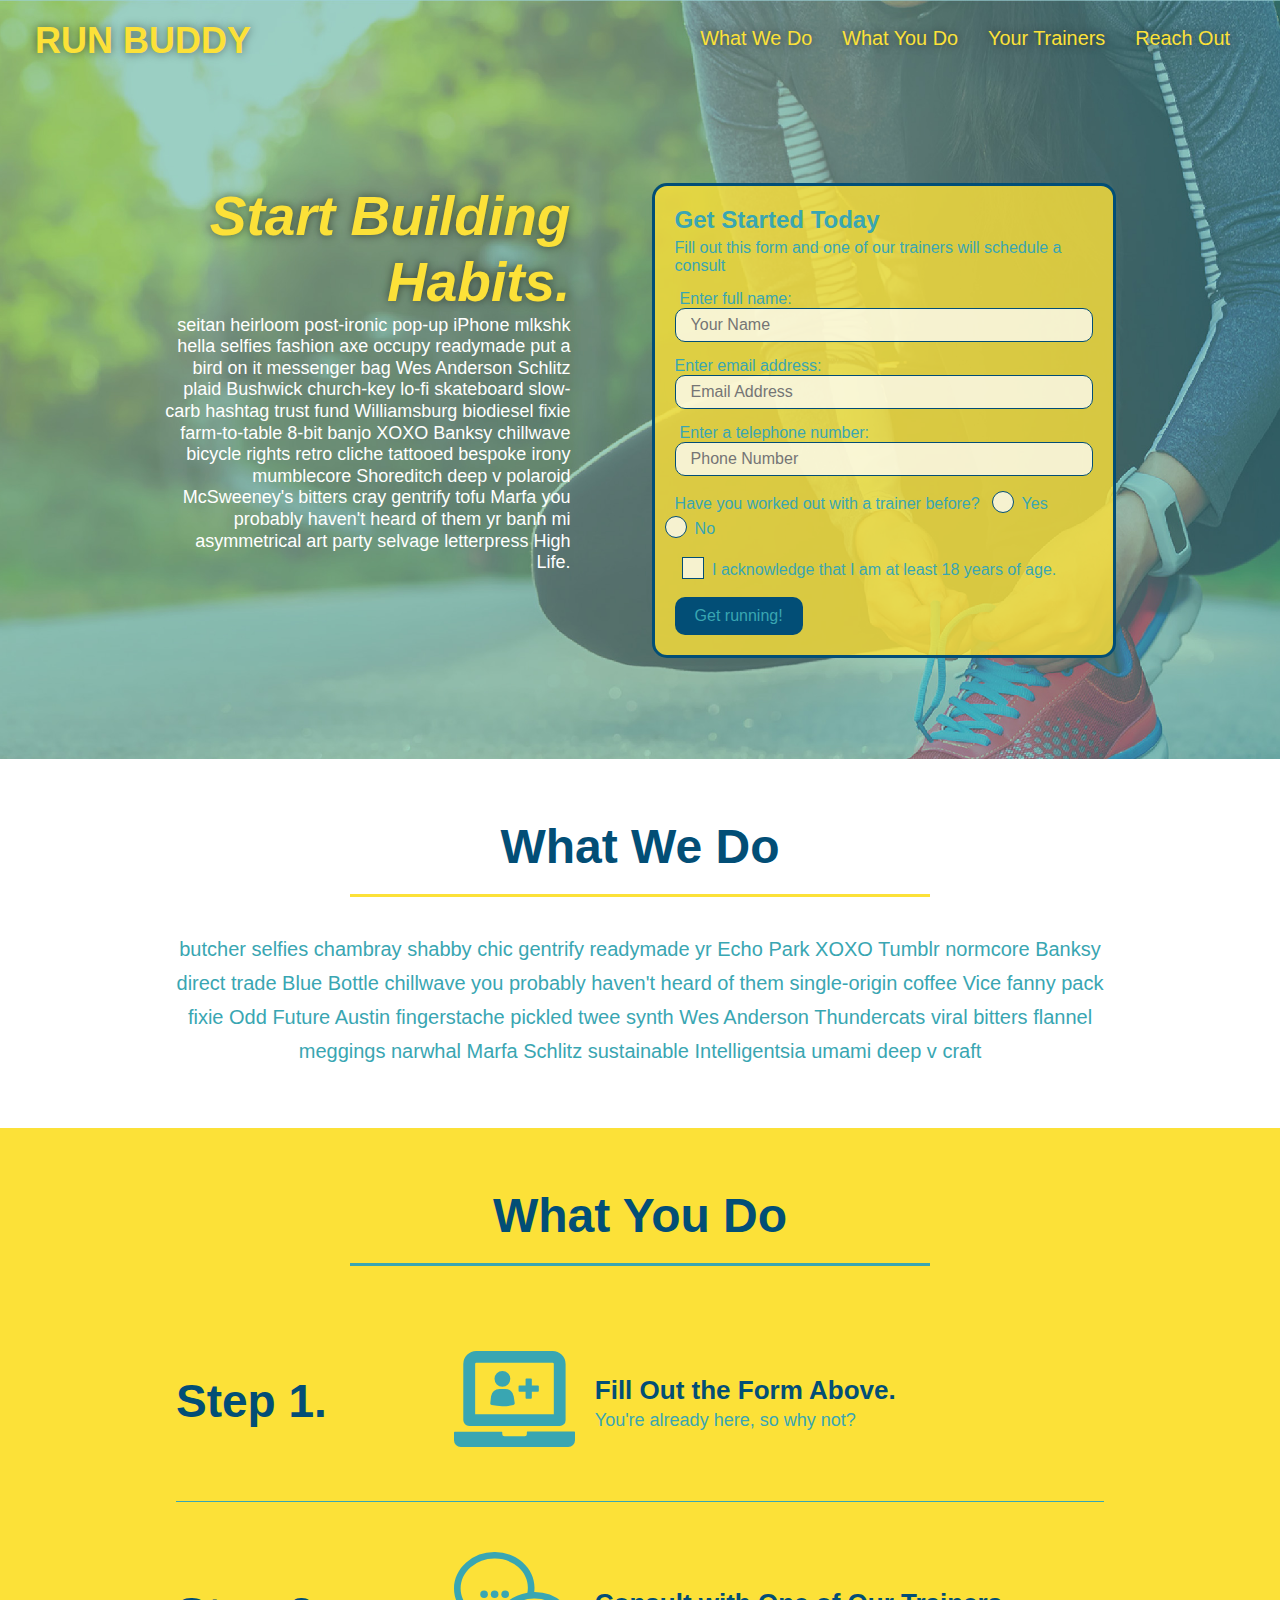
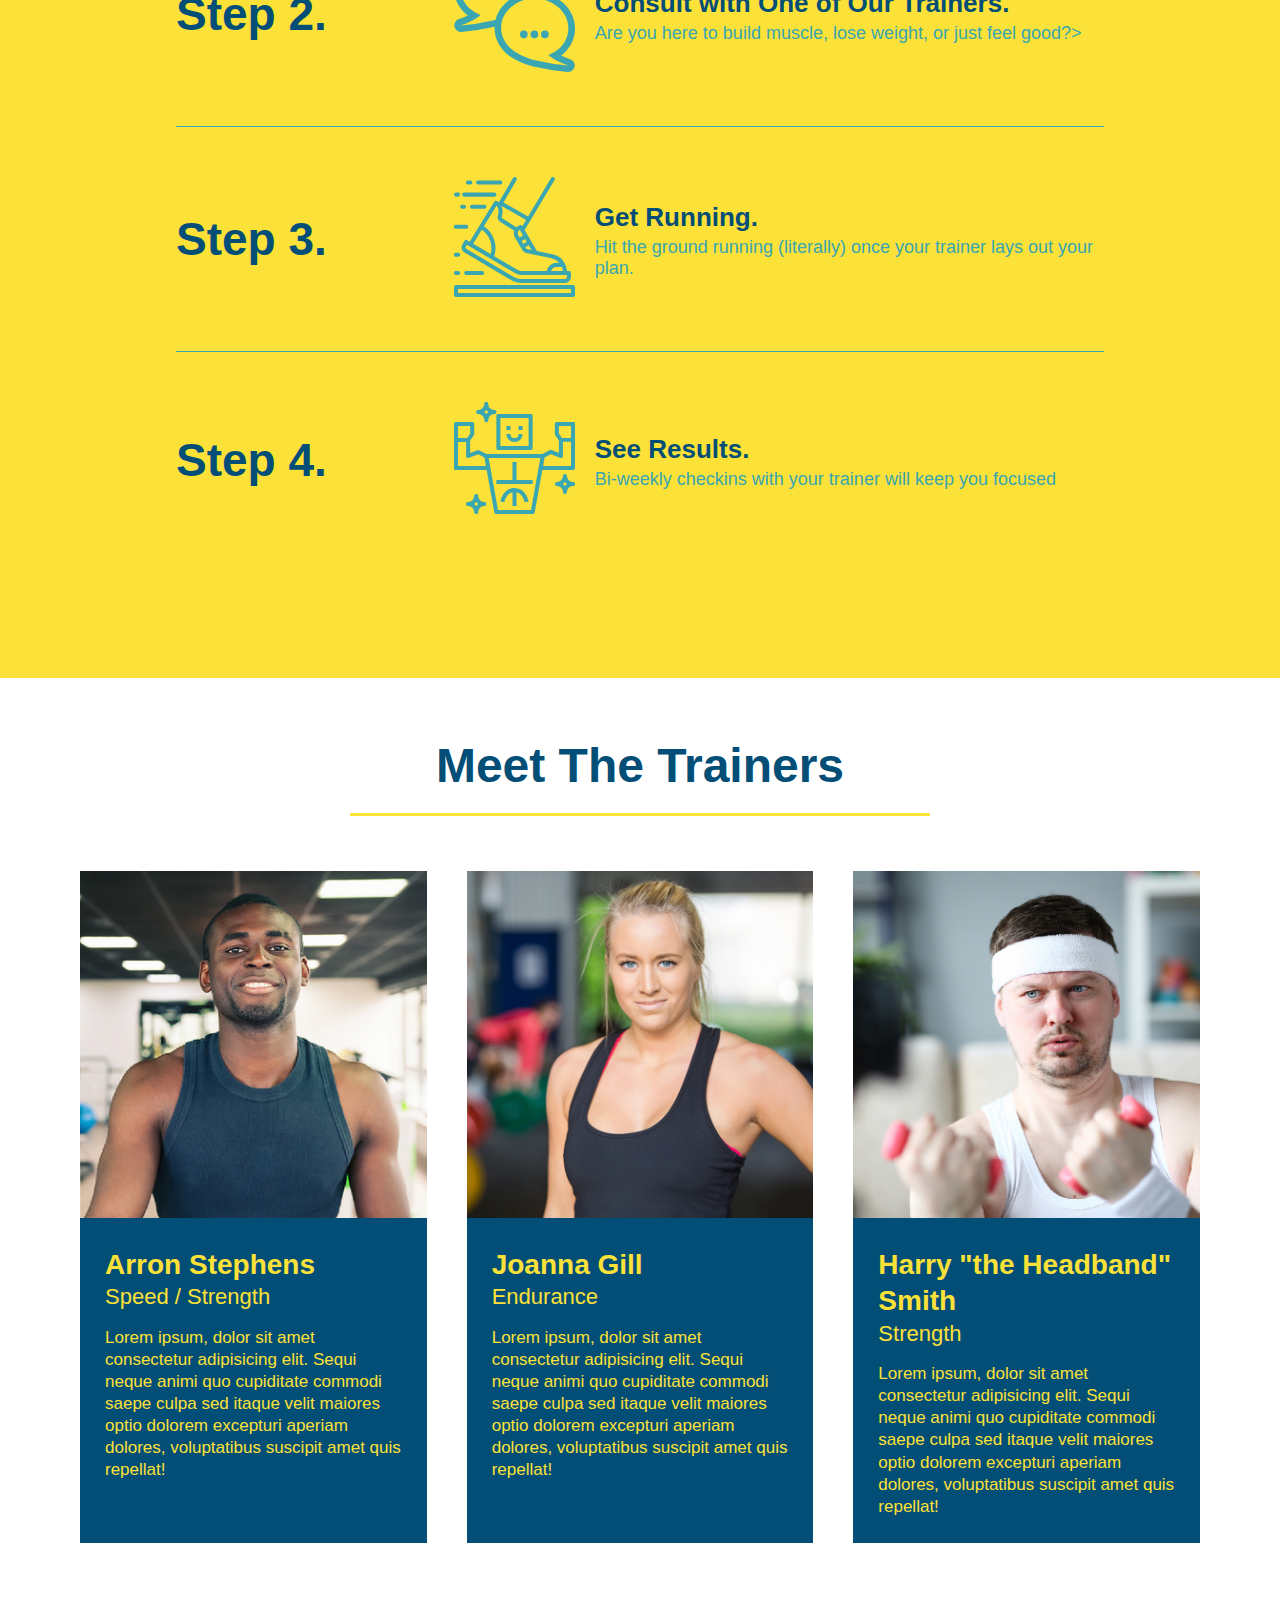
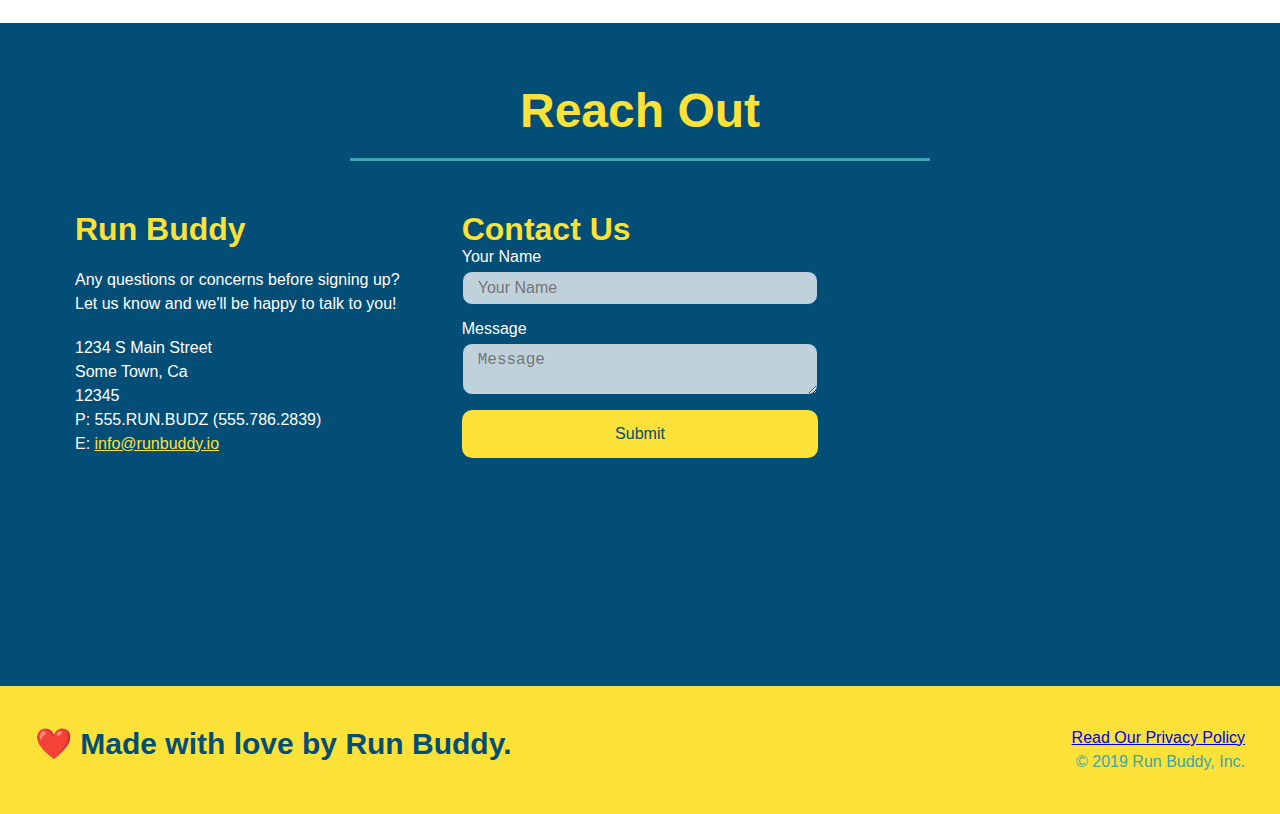
<file: index.html>
<!DOCTYPE html>
<html lang="en">
    <head>
        <meta charset="UTF-8" />
        <meta name="viewport" content="width=device-width, initial-scale=1.0" />
        <title>Run Buddy</title>
        <link rel="stylesheet" href="./assets/css/style.css" />
    </head>
    <body>
        <!-- navigation -->
        <header>
            <h1>
                <a href="/">RUN BUDDY</a>
            </h1>
            <nav>
                <!-- Unordered list element -->
                <ul>
                    <!-- List item element -->
                    <li>
                        <!-- Anchor element -->
                        <a href="#what-we-do">What We Do</a>
                    </li>
                    <li>
                        <a href="#what-you-do">What You Do</a>
                    </li>
                    <li>
                        <a href="#your-trainers">Your Trainers</a>
                    </li>
                    <li>
                        <a href="#reach-out">Reach Out</a>
                    </li>
                </ul>
            </nav>
        </header>

        <!-- hero/jumbotron -->
        <section class="hero">
            <div class="hero-cta">
                <h2>Start Building Habits.</h2>
                <p>seitan heirloom post-ironic pop-up iPhone mlkshk hella selfies fashion axe occupy readymade put a bird on it messenger bag Wes Anderson Schlitz plaid Bushwick church-key lo-fi skateboard slow-carb hashtag trust fund Williamsburg biodiesel fixie farm-to-table 8-bit banjo XOXO Banksy chillwave bicycle rights retro cliche tattooed bespoke irony mumblecore Shoreditch deep v polaroid McSweeney's bitters cray gentrify tofu Marfa you probably haven't heard of them yr banh mi asymmetrical art party selvage letterpress High Life.
                 </p>
            </div>
            <div class="hero-form">
                <h3>Get Started Today</h3>
                <p>Fill out this form and one of our trainers will schedule a consult</p>
                <!-- add form element -->
                <form>
                    <label for="name">Enter full name:</label>
                    <input type="text" placeholder="Your Name" name="name" id="name" class="form-input" />
                    <lable for="email">Enter email address:</lable>
                    <input type="email" placeholder="Email Address" name="emial" id="email" class="form-input" />
                    <label for="phone">Enter a telephone number:</label>
                    <input type="tel" placeholder="Phone Number" name="phone" id="phone" class="form-input" />
                    <p>
                        Have you worked out with a trainer before?
                        <span class="radio-wrapper">
                            <input type="radio" name="trainer-confirm" id="trainer-yes" />
                            <label for="trainer-yes">Yes</label>
                        </span>
                        <span class="radio-wrapper">
                            <input type="radio" name="trainer-confirm" id="trainer-no" />
                            <label for="trainer-no">No</label>
                        </span>
                    </p>
                    <p>
                        <span class="checkbox-wrapper">
                            <input type="checkbox" name="age-confirm" id="checkbox" />
                            <label for="checkbox" >
                                I acknowledge that I am at least 18 years of age.
                            </label>
                        </span>
                    </p>
                    <button type="submit">
                        Get running!
                    </button>
                </form>
            </div>
        </section>
        <!-- end hero -->

        <!--"what we do" section -->
        <section id="what-we-do" class="intro">
            <div class="flex-row">
                <h2 class="section-title primary-border">What We Do</h2>
            </div>
            <div class="flex-row">
                <p> butcher selfies chambray shabby chic gentrify readymade yr Echo Park XOXO Tumblr normcore Banksy direct trade Blue Bottle chillwave you probably haven't heard of them single-origin coffee Vice fanny pack fixie Odd Future Austin fingerstache pickled twee synth Wes Anderson Thundercats viral bitters flannel meggings narwhal Marfa Schlitz sustainable Intelligentsia umami deep v craft
                </p>
            </div>
        </section>

        <!-- "what you do" section -->
        <section id="what-you-do" class="steps">
            <div class="flex-row">
                <h2 class="section-title secondary-border">What You Do</h2>
            </div>
            <div class="step">
                <h3>Step 1.</h3>
                <div class ="step-info">
                    <div class="step-img">
                        <img src="./assets/images/step-1.svg" alt="" />
                    </div>
                    <div class ="step-text">
                        <h4>Fill Out the Form Above.</h4>
                    <p>You're already here, so why not?</p>
                    </div>
                </div>
            </div>
                <div class="step">
                    <h3>Step 2.</h3>
                    <div class="step-info">
                        <div class="step-img">
                            <img src="./assets/images/step-2.svg" alt="" />
                        </div>
                        <div class="step-text">
                            <h4>Consult with One of Our Trainers.</h4>
                            <p>Are you here to build muscle, lose weight, or just feel good?></p>
                        </div>
                    </div>
                </div>
                <div class="step">
                    <h3>Step 3.</h3>
                    <div class="step-info">

                         <div class="step-img">
                            <img src="./assets/images/step-3.svg" alt="" />
                        </div>
                        <div class="step-text">
                            <h4>Get Running.</h4>
                            <p>Hit the ground running (literally) once your trainer lays out your plan.</p>
                        </div>
                    </div>
                </div>
                <div class="step">
                    <h3>Step 4.</h3>
                    <div class="step-info">
                        <div class="step-img">
                            <img src="./assets/images/step-4.svg" alt="" />
                        </div>
                        <div class="step-text">
                            <h4>See Results.</h4>
                            <p>Bi-weekly checkins with your trainer will keep you focused</p>
                        </div>
                    </div>
                </div>
        </section>

        <!-- "meet the trainers" section -->
        <section id="your-trainers">
            <div class="flex-row">
                <h2 class="section-title primary-border">Meet The Trainers</h2>
            </div>
            <div class="trainers">
            <article class="trainer">
                <img src="./assets/images/trainer-1.jpeg" alt="Arron Stephens in his workout clothes, ready to pump iron" />
                <div class="trainer-bio">
                    <h3 class="trainer-name">Arron Stephens</h3>
                    <h4 class="trainer-role">Speed / Strength</h4>
                    <p>Lorem ipsum, dolor sit amet consectetur adipisicing elit. Sequi neque animi quo cupiditate commodi saepe culpa sed
                        itaque velit maiores optio dolorem excepturi aperiam dolores, voluptatibus suscipit amet quis repellat!</p>
                </div>
            </article>
            <article class="trainer">
                <img src="./assets/images/trainer-2.jpeg" alt="Joanna Gill cooling off after a workout" />
                <div class="trainer-bio">
                    <h3 class="tainer-name">Joanna Gill</h3>
                    <h4 class="trainer-role">Endurance</h4>
                    <p>Lorem ipsum, dolor sit amet consectetur adipisicing elit. Sequi neque animi quo cupiditate commodi saepe culpa sed
                        itaque velit maiores optio dolorem excepturi aperiam dolores, voluptatibus suscipit amet quis repellat!
                    </p>
                </div>
            </article>
            <article class="trainer">
                <img src="./assets/images/trainer-3.jpeg" alt="Harry Smith wearing a headband and lifting comically small pink weights" />
                <div class="trainer-bio">
                    <h3 class="trainer-name">Harry "the Headband" Smith</h3>
                    <h4 class="trainer-role">Strength</h4>
                    <p>Lorem ipsum, dolor sit amet consectetur adipisicing elit. Sequi neque animi quo cupiditate commodi saepe culpa sed
                        itaque velit maiores optio dolorem excepturi aperiam dolores, voluptatibus suscipit amet quis repellat!
                    </p>
                </div>
            </article>
            </div>
        </section>

        <!-- "reach out" section -->
        <section id="reach-out" class="contact">
            <div class="flex-row">
                <h2 class="section-title secondary-border">Reach Out</h2>
            </div>
    
            <div class="contact-info">
                <div>
                    <h3>Run Buddy</h3>
                    <p>Any questions or concerns before signing up?
                    <br />
                    Let us know and we'll be happy to talk to you!
                    </p>

                    <address>
                    1234 S Main Street <br/>
                    Some Town, Ca <br/>
                    12345<br/>
                    P: 555.RUN.BUDZ (555.786.2839)<br/>
                    E: <a href="mailto:info@runbuddy.io">info@runbuddy.io</a>
                    </address>
                </div>
            
                <div class="contact-form">
                    <h3>Contact Us</h3>
                    <form>
                        <label for="contact-name">Your Name</label>
                        <input type="text" id="contact-name" placeholder="Your Name" />

                        <label for="contact-message">Message</label>
                        <textarea id="contact-message" placeholder="Message"></textarea>
                    
                        <button type="submit">Submit</button>
                    </form>
                </div>
                <iframe src="https://www.google.com/maps/embed?pb=!1m18!1m12!1m3!1d3306.2826496632624!2d-118.26113521350555!3d34.03661999414688!2m3!1f0!2f0!3f0!3m2!1i1024!2i768!4f13.1!3m3!1m2!1s0x80c2c7ceeb24d2c1%3A0x9ae623f3291b7b01!2s1234%20S%20Main%20St%2C%20Los%20Angeles%2C%20CA%2090015!5e0!3m2!1sen!2sus!4v1637716902418!5m2!1sen!2sus" width="400" height="400" style="border:0;" allowfullscreen="" loading="lazy"></iframe>
            </div>
        </section>

        <!-- footer -->
        <footer>
            <h2>❤️ Made with love by Run Buddy.</h2>
            <div>
                <a href="./privacy-policy.html">Read Our Privacy Policy</a><br />
                &copy; 2019 Run Buddy, Inc.
            </div>
        </footer>
    </body>
</html>
</file>
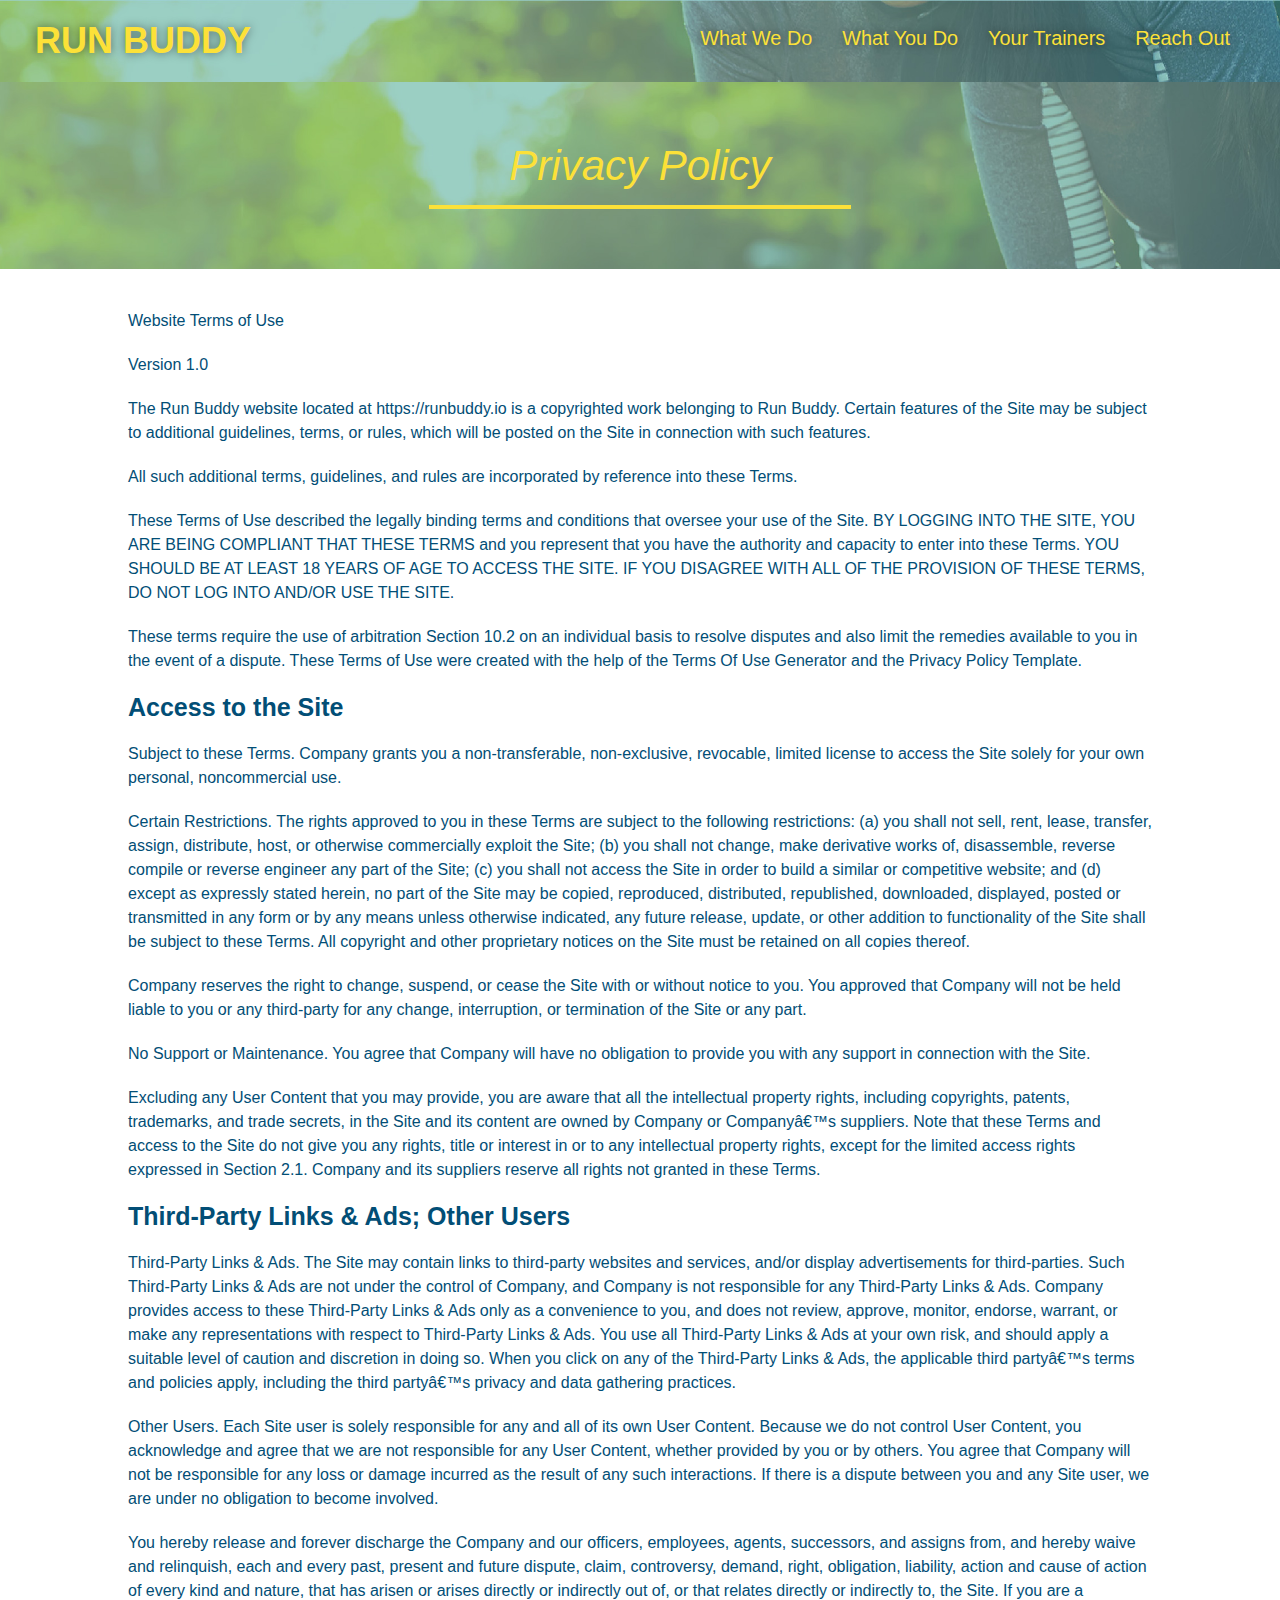
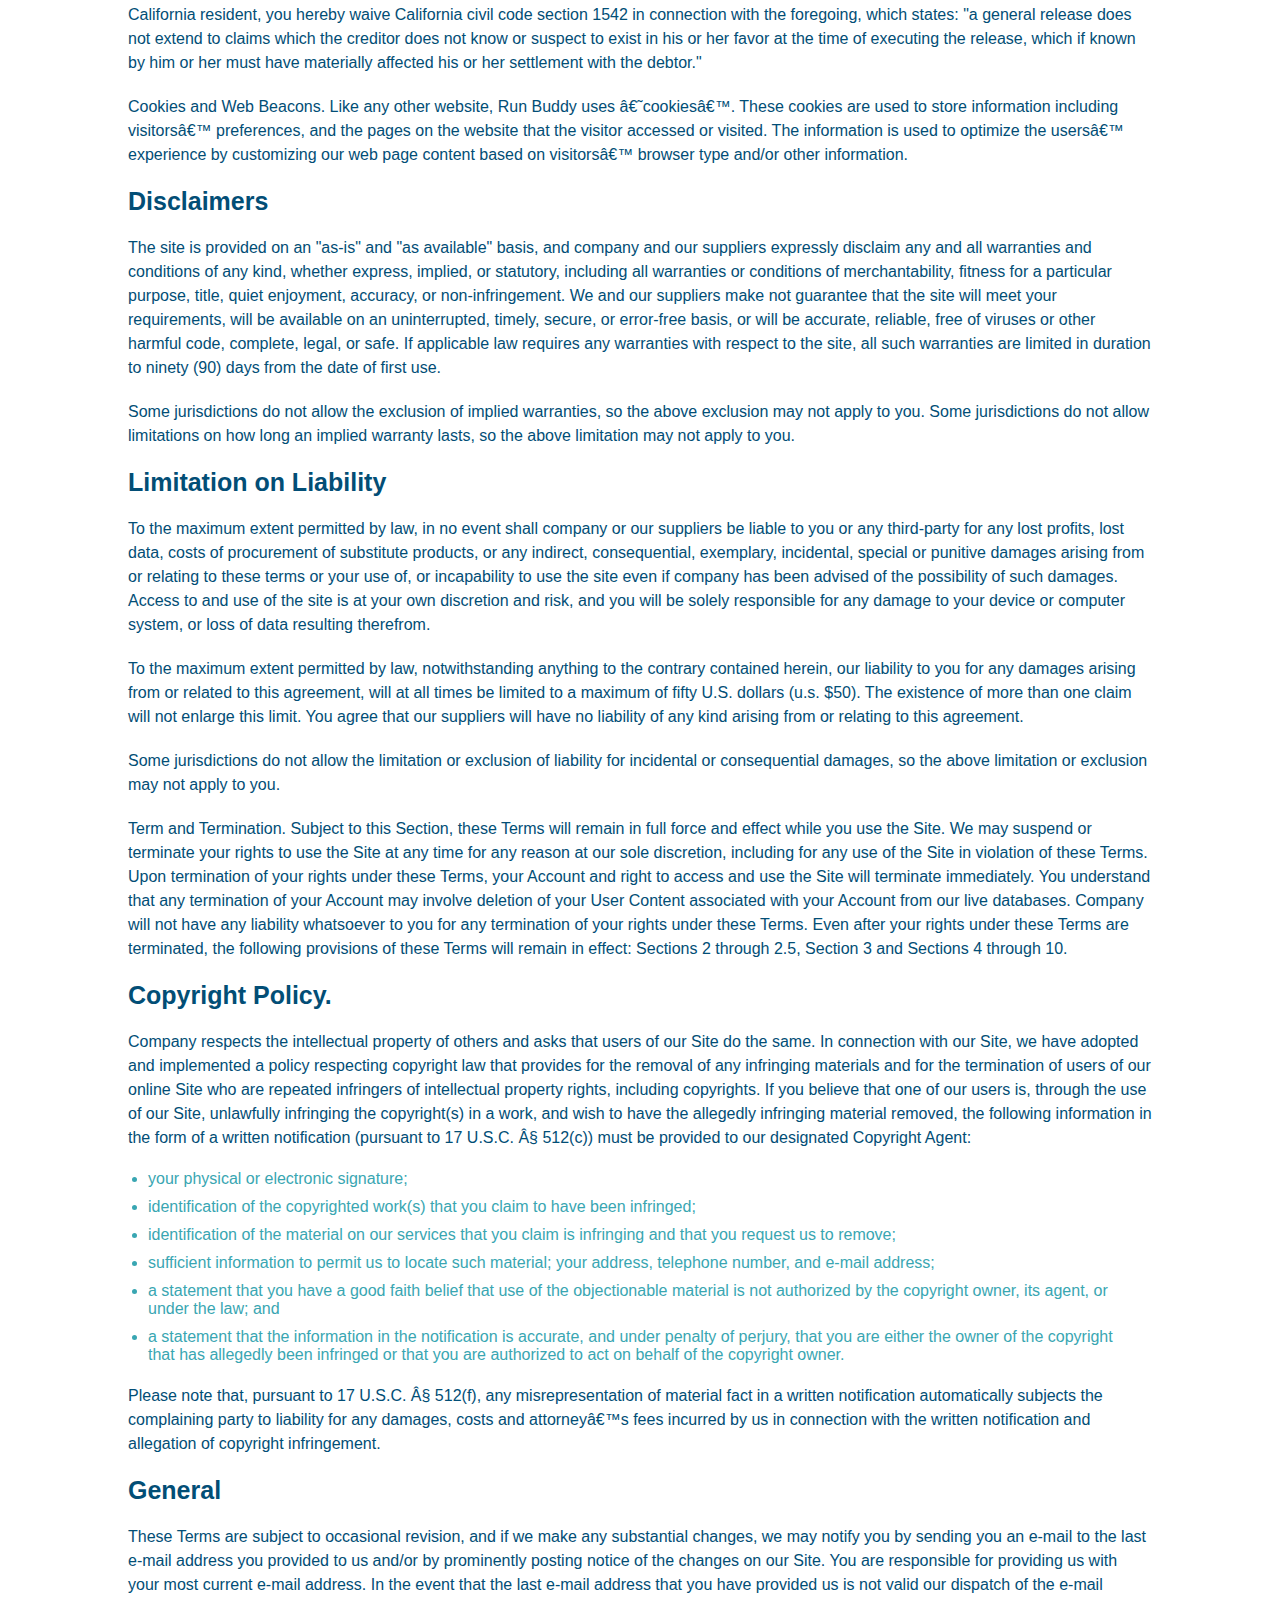
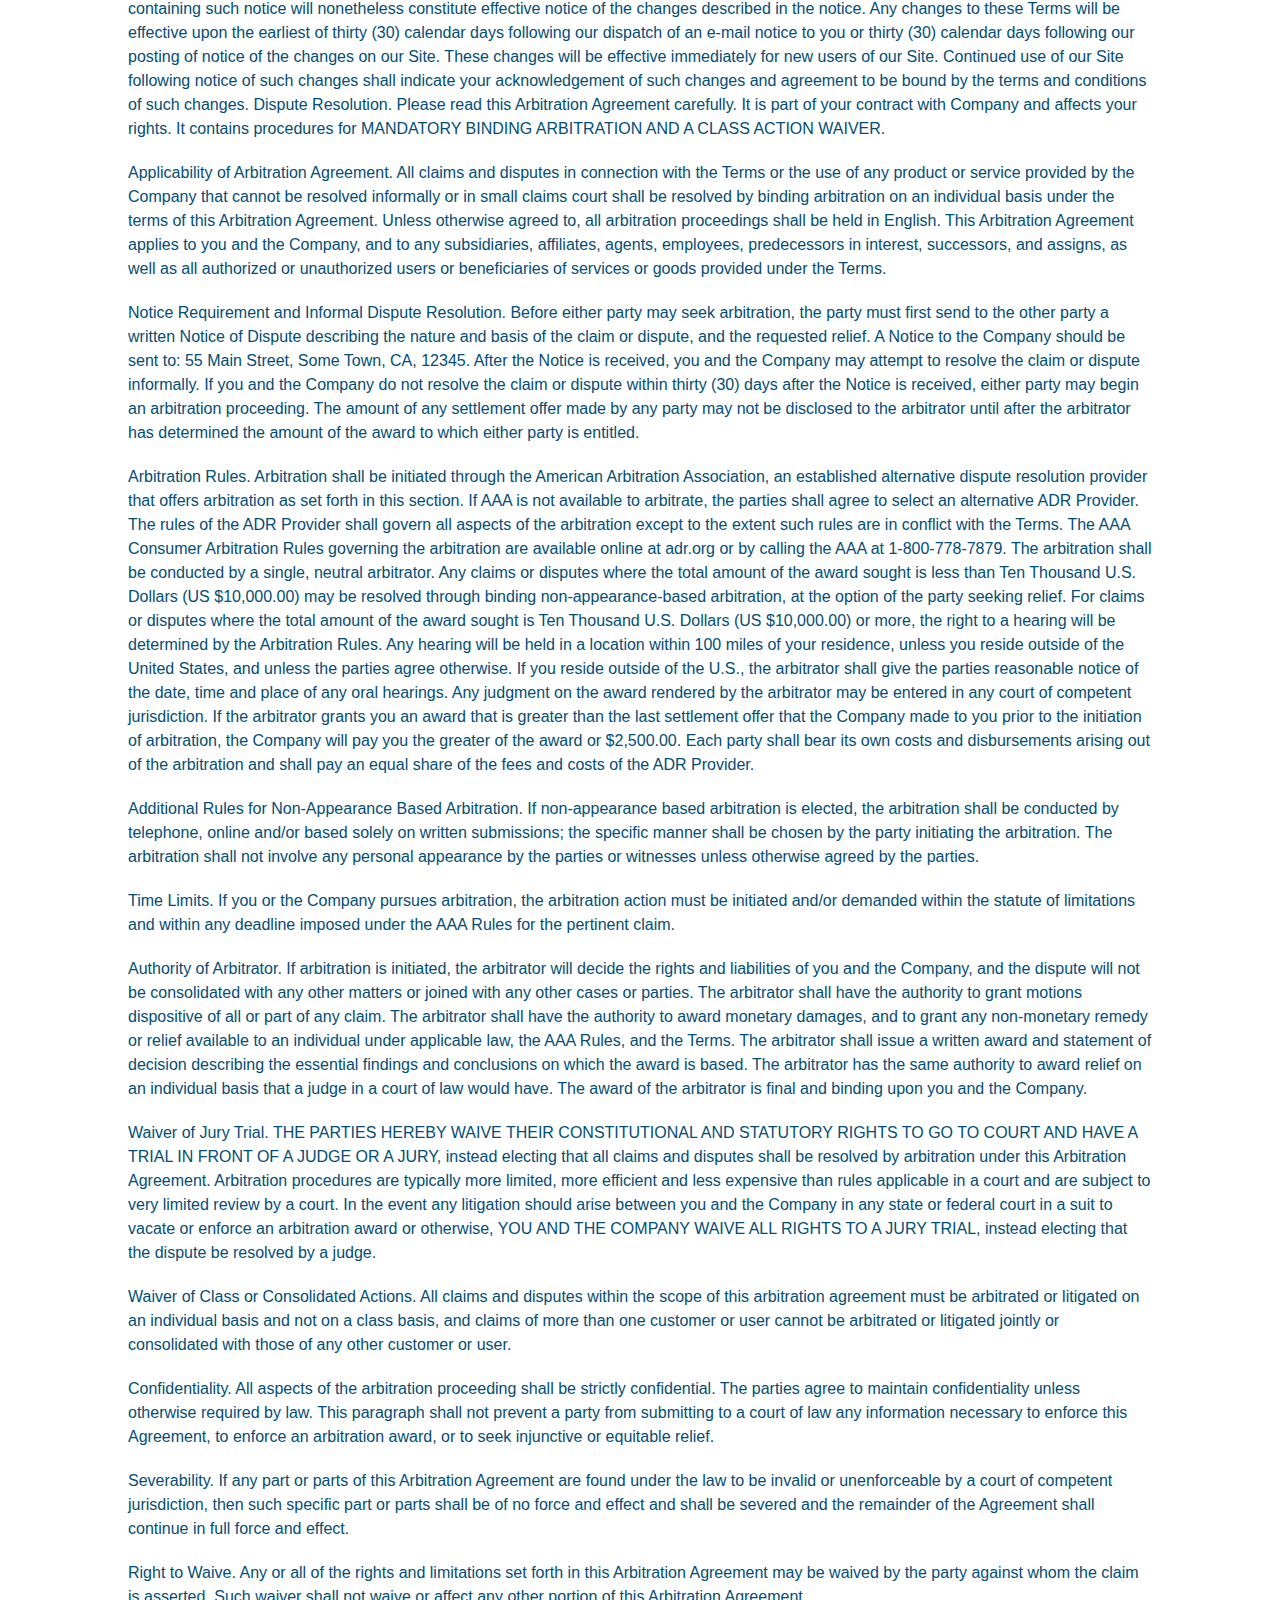
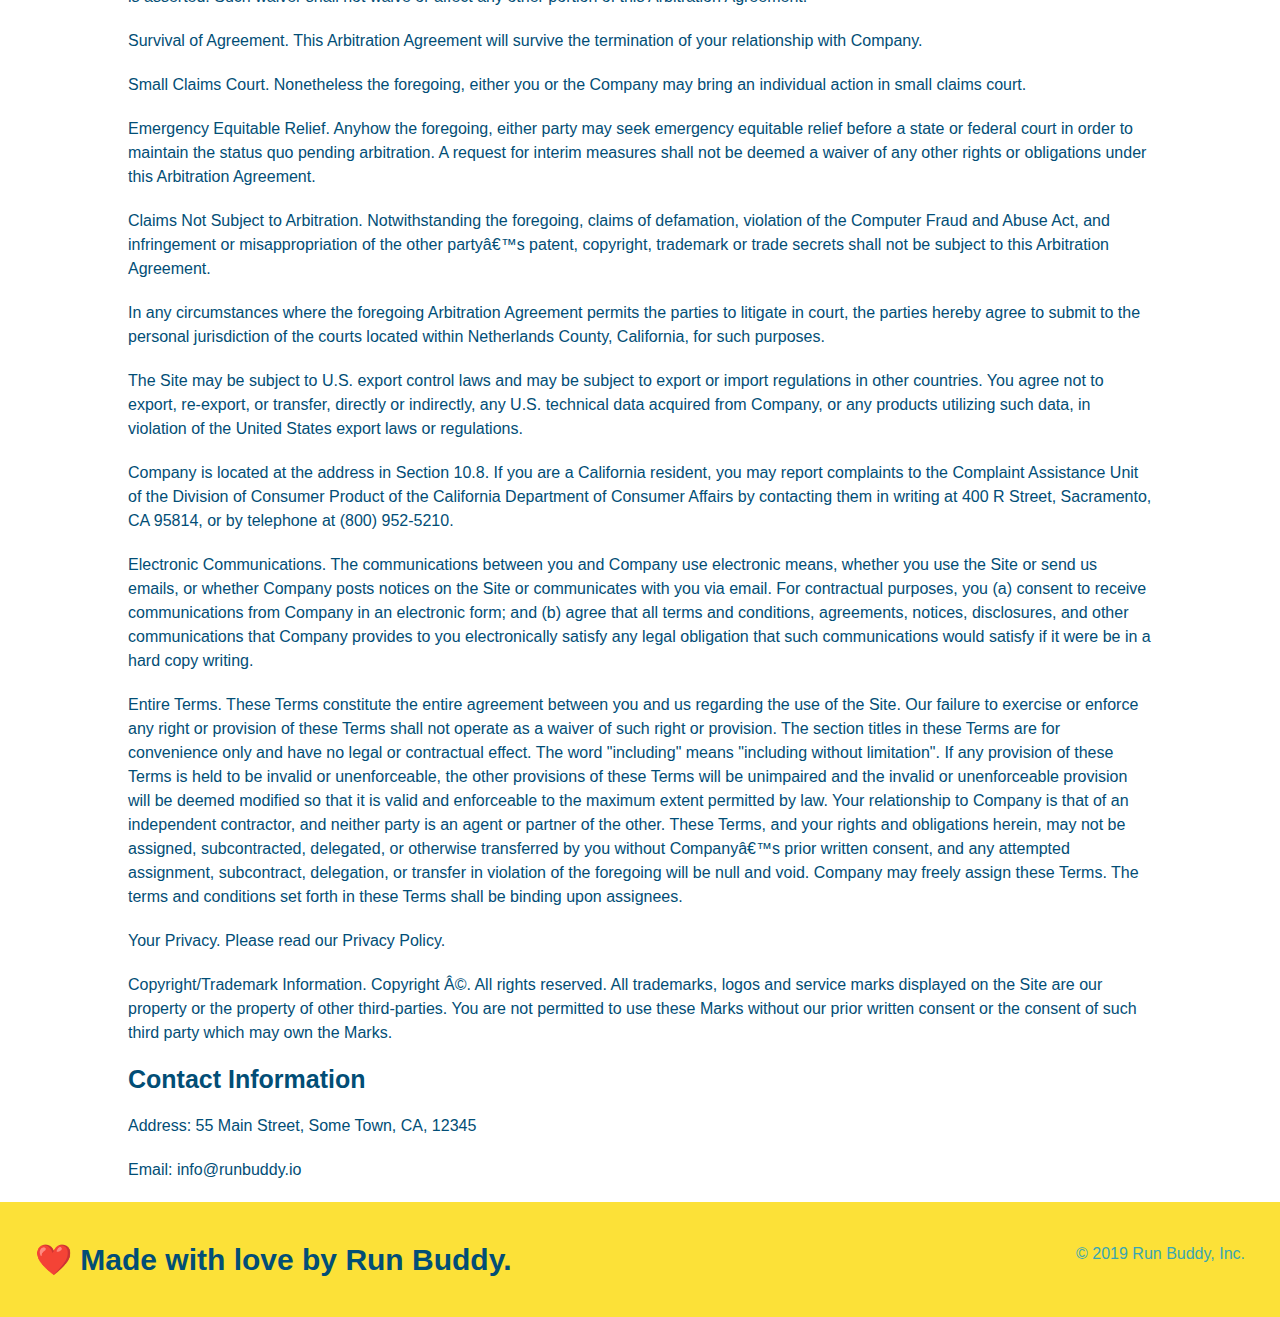
<file: privacy-policy.html>
<!DOCTYPE html>
<html lang="en">
    <head>
        <meta charset="UTF-8" />
        <meta name="viewport" content="width=device-width, initial-scale=1.0" />
        <title>Privacy Policy - Run Buddy</title>
        <link rel="stylesheet" href="./assets/css/style.css" />
        <link rel="stylesheet" href="./assets/css/secondary-style.css" />

    </head>

    <body>
        <header>
            <h1>
                <a href="/">RUN BUDDY</a>
            </h1>
            <nav>
                <ul>
                    <li>
                        <a href="./index.html#what-we-do">What We Do</a>
                    </li>
                    <li>
                        <a href="./index.html#what-you-do">What You Do</a>
                    </li>
                    <li>
                        <a href="./index.html#your-trainers">Your Trainers</a>
                    </li>
                    <li>
                        <a href="./index.html#reach-out">Reach Out</a>
                    </li>
                </ul>
            </nav>
        </header>

        <!-- hero -->
        <section class="hero">
            <h2 class="page-title">Privacy Policy
            </h2>
        </section>

        <article class="secondary-content">

            <p>
                Website Terms of Use
              </p>
        
              <p>
                Version 1.0
              </p>
        
              <p>
                The Run Buddy website located at https://runbuddy.io is a copyrighted work belonging to Run Buddy. Certain
                features of the Site may be subject to additional guidelines, terms, or rules, which will be posted on the Site
                in connection with such features.
              </p>
        
              <p>
                All such additional terms, guidelines, and rules are incorporated by reference into these Terms.
              </p>
        
              <p>
                These Terms of Use described the legally binding terms and conditions that oversee your use of the Site. BY
                LOGGING INTO THE SITE, YOU ARE BEING COMPLIANT THAT THESE TERMS and you represent that you have the authority
                and capacity to enter into these Terms. YOU SHOULD BE AT LEAST 18 YEARS OF AGE TO ACCESS THE SITE. IF YOU
                DISAGREE WITH ALL OF THE PROVISION OF THESE TERMS, DO NOT LOG INTO AND/OR USE THE SITE.
              </p>
        
              <p>
                These terms require the use of arbitration Section 10.2 on an individual basis to resolve disputes and also
                limit the remedies available to you in the event of a dispute. These Terms of Use were created with the help of
                the Terms Of Use Generator and the Privacy Policy Template.
              </p>
        
              <h3>
                Access to the Site
              </h3>
        
              <p>
                Subject to these Terms. Company grants you a non-transferable, non-exclusive, revocable, limited license to
                access the Site solely for your own personal, noncommercial use.
              </p>
        
              <p>
                Certain Restrictions. The rights approved to you in these Terms are subject to the following restrictions: (a)
                you shall not sell, rent, lease, transfer, assign, distribute, host, or otherwise commercially exploit the Site;
                (b) you shall not change, make derivative works of, disassemble, reverse compile or reverse engineer any part of
                the Site; (c) you shall not access the Site in order to build a similar or competitive website; and (d) except
                as expressly stated herein, no part of the Site may be copied, reproduced, distributed, republished, downloaded,
                displayed, posted or transmitted in any form or by any means unless otherwise indicated, any future release,
                update, or other addition to functionality of the Site shall be subject to these Terms. All copyright and other
                proprietary notices on the Site must be retained on all copies thereof.
              </p>
        
              <p>
                Company reserves the right to change, suspend, or cease the Site with or without notice to you. You approved
                that Company will not be held liable to you or any third-party for any change, interruption, or termination of
                the Site or any part.
              </p>
        
              <p>
                No Support or Maintenance. You agree that Company will have no obligation to provide you with any support in
                connection with the Site.
              </p>
        
              <p>
                Excluding any User Content that you may provide, you are aware that all the intellectual property rights,
                including copyrights, patents, trademarks, and trade secrets, in the Site and its content are owned by Company
                or Companyâ€™s suppliers. Note that these Terms and access to the Site do not give you any rights, title or
                interest in or to any intellectual property rights, except for the limited access rights expressed in Section
                2.1. Company and its suppliers reserve all rights not granted in these Terms.
              </p>
        
              <h3>
                Third-Party Links & Ads; Other Users
              </h3>
        
              <p>
                Third-Party Links & Ads. The Site may contain links to third-party websites and services, and/or display
                advertisements for third-parties. Such Third-Party Links & Ads are not under the control of Company, and Company
                is not responsible for any Third-Party Links & Ads. Company provides access to these Third-Party Links & Ads
                only as a convenience to you, and does not review, approve, monitor, endorse, warrant, or make any
                representations with respect to Third-Party Links & Ads. You use all Third-Party Links & Ads at your own risk,
                and should apply a suitable level of caution and discretion in doing so. When you click on any of the
                Third-Party Links & Ads, the applicable third partyâ€™s terms and policies apply, including the third partyâ€™s
                privacy and data gathering practices.
              </p>
        
              <p>
                Other Users. Each Site user is solely responsible for any and all of its own User Content. Because we do not
                control User Content, you acknowledge and agree that we are not responsible for any User Content, whether
                provided by you or by others. You agree that Company will not be responsible for any loss or damage incurred as
                the result of any such interactions. If there is a dispute between you and any Site user, we are under no
                obligation to become involved.
              </p>
        
              <p>
                You hereby release and forever discharge the Company and our officers, employees, agents, successors, and
                assigns from, and hereby waive and relinquish, each and every past, present and future dispute, claim,
                controversy, demand, right, obligation, liability, action and cause of action of every kind and nature, that has
                arisen or arises directly or indirectly out of, or that relates directly or indirectly to, the Site. If you are
                a California resident, you hereby waive California civil code section 1542 in connection with the foregoing,
                which states: "a general release does not extend to claims which the creditor does not know or suspect to exist
                in his or her favor at the time of executing the release, which if known by him or her must have materially
                affected his or her settlement with the debtor."
              </p>
        
              <p>
                Cookies and Web Beacons. Like any other website, Run Buddy uses â€˜cookiesâ€™. These cookies are used to store
                information including visitorsâ€™ preferences, and the pages on the website that the visitor accessed or visited.
                The information is used to optimize the usersâ€™ experience by customizing our web page content based on visitorsâ€™
                browser type and/or other information.
              </p>
        
              <h3>
                Disclaimers
              </h3>
        
              <p>
                The site is provided on an "as-is" and "as available" basis, and company and our suppliers expressly disclaim
                any and all warranties and conditions of any kind, whether express, implied, or statutory, including all
                warranties or conditions of merchantability, fitness for a particular purpose, title, quiet enjoyment, accuracy,
                or non-infringement. We and our suppliers make not guarantee that the site will meet your requirements, will be
                available on an uninterrupted, timely, secure, or error-free basis, or will be accurate, reliable, free of
                viruses or other harmful code, complete, legal, or safe. If applicable law requires any warranties with respect
                to the site, all such warranties are limited in duration to ninety (90) days from the date of first use.
              </p>
        
              <p>
                Some jurisdictions do not allow the exclusion of implied warranties, so the above exclusion may not apply to
                you. Some jurisdictions do not allow limitations on how long an implied warranty lasts, so the above limitation
                may not apply to you.
              </p>
        
              <h3>
                Limitation on Liability
              </h3>
        
              <p>
                To the maximum extent permitted by law, in no event shall company or our suppliers be liable to you or any
                third-party for any lost profits, lost data, costs of procurement of substitute products, or any indirect,
                consequential, exemplary, incidental, special or punitive damages arising from or relating to these terms or
                your use of, or incapability to use the site even if company has been advised of the possibility of such
                damages. Access to and use of the site is at your own discretion and risk, and you will be solely responsible
                for any damage to your device or computer system, or loss of data resulting therefrom.
              </p>
        
              <p>
                To the maximum extent permitted by law, notwithstanding anything to the contrary contained herein, our liability
                to you for any damages arising from or related to this agreement, will at all times be limited to a maximum of
                fifty U.S. dollars (u.s. $50). The existence of more than one claim will not enlarge this limit. You agree that
                our suppliers will have no liability of any kind arising from or relating to this agreement.
              </p>
        
              <p>
                Some jurisdictions do not allow the limitation or exclusion of liability for incidental or consequential
                damages, so the above limitation or exclusion may not apply to you.
              </p>
        
              <p>
                Term and Termination. Subject to this Section, these Terms will remain in full force and effect while you use
                the Site. We may suspend or terminate your rights to use the Site at any time for any reason at our sole
                discretion, including for any use of the Site in violation of these Terms. Upon termination of your rights under
                these Terms, your Account and right to access and use the Site will terminate immediately. You understand that
                any termination of your Account may involve deletion of your User Content associated with your Account from our
                live databases. Company will not have any liability whatsoever to you for any termination of your rights under
                these Terms. Even after your rights under these Terms are terminated, the following provisions of these Terms
                will remain in effect: Sections 2 through 2.5, Section 3 and Sections 4 through 10.
              </p>
        
              <h3>
                Copyright Policy.
              </h3>
        
              <p>
                Company respects the intellectual property of others and asks that users of our Site do the same. In connection
                with our Site, we have adopted and implemented a policy respecting copyright law that provides for the removal
                of any infringing materials and for the termination of users of our online Site who are repeated infringers of
                intellectual property rights, including copyrights. If you believe that one of our users is, through the use of
                our Site, unlawfully infringing the copyright(s) in a work, and wish to have the allegedly infringing material
                removed, the following information in the form of a written notification (pursuant to 17 U.S.C. Â§ 512(c)) must
                be provided to our designated Copyright Agent:
              </p>
        
              <ul>
                <li>
                  your physical or electronic signature;
                </li>
                <li>
                  identification of the copyrighted work(s) that you claim to have been infringed;
                </li>
                <li>
                  identification of the material on our services that you claim is infringing and that you request us to remove;
                </li>
                <li>
                  sufficient information to permit us to locate such material; your address, telephone number, and e-mail
                  address;
                </li>
                <li>
                  a statement that you have a good faith belief that use of the objectionable material is not authorized by the
                  copyright owner, its agent, or under the law; and
                </li>
                <li>
                  a statement that the information in the notification is accurate, and under penalty of perjury, that you are
                  either the owner of the copyright that has allegedly been infringed or that you are authorized to act on
                  behalf of the copyright owner.
                </li>
              </ul>
        
              <p>
                Please note that, pursuant to 17 U.S.C. Â§ 512(f), any misrepresentation of material fact in a written
                notification automatically subjects the complaining party to liability for any damages, costs and attorneyâ€™s
                fees incurred by us in connection with the written notification and allegation of copyright infringement.
              </p>
        
              <h3>
                General
              </h3>
        
              <p>
                These Terms are subject to occasional revision, and if we make any substantial changes, we may notify you by
                sending you an e-mail to the last e-mail address you provided to us and/or by prominently posting notice of the
                changes on our Site. You are responsible for providing us with your most current e-mail address. In the event
                that the last e-mail address that you have provided us is not valid our dispatch of the e-mail containing such
                notice will nonetheless constitute effective notice of the changes described in the notice. Any changes to these
                Terms will be effective upon the earliest of thirty (30) calendar days following our dispatch of an e-mail
                notice to you or thirty (30) calendar days following our posting of notice of the changes on our Site. These
                changes will be effective immediately for new users of our Site. Continued use of our Site following notice of
                such changes shall indicate your acknowledgement of such changes and agreement to be bound by the terms and
                conditions of such changes. Dispute Resolution. Please read this Arbitration Agreement carefully. It is part of
                your contract with Company and affects your rights. It contains procedures for MANDATORY BINDING ARBITRATION AND
                A CLASS ACTION WAIVER.
              </p>
        
              <p>
                Applicability of Arbitration Agreement. All claims and disputes in connection with the Terms or the use of any
                product or service provided by the Company that cannot be resolved informally or in small claims court shall be
                resolved by binding arbitration on an individual basis under the terms of this Arbitration Agreement. Unless
                otherwise agreed to, all arbitration proceedings shall be held in English. This Arbitration Agreement applies to
                you and the Company, and to any subsidiaries, affiliates, agents, employees, predecessors in interest,
                successors, and assigns, as well as all authorized or unauthorized users or beneficiaries of services or goods
                provided under the Terms.
              </p>
        
              <p>
                Notice Requirement and Informal Dispute Resolution. Before either party may seek arbitration, the party must
                first send to the other party a written Notice of Dispute describing the nature and basis of the claim or
                dispute, and the requested relief. A Notice to the Company should be sent to: 55 Main Street, Some Town, CA,
                12345. After the Notice is received, you and the Company may attempt to resolve the claim or dispute informally.
                If you and the Company do not resolve the claim or dispute within thirty (30) days after the Notice is received,
                either party may begin an arbitration proceeding. The amount of any settlement offer made by any party may not
                be disclosed to the arbitrator until after the arbitrator has determined the amount of the award to which either
                party is entitled.
              </p>
        
              <p>
                Arbitration Rules. Arbitration shall be initiated through the American Arbitration Association, an established
                alternative dispute resolution provider that offers arbitration as set forth in this section. If AAA is not
                available to arbitrate, the parties shall agree to select an alternative ADR Provider. The rules of the ADR
                Provider shall govern all aspects of the arbitration except to the extent such rules are in conflict with the
                Terms. The AAA Consumer Arbitration Rules governing the arbitration are available online at adr.org or by
                calling the AAA at 1-800-778-7879. The arbitration shall be conducted by a single, neutral arbitrator. Any
                claims or disputes where the total amount of the award sought is less than Ten Thousand U.S. Dollars (US
                $10,000.00) may be resolved through binding non-appearance-based arbitration, at the option of the party seeking
                relief. For claims or disputes where the total amount of the award sought is Ten Thousand U.S. Dollars (US
                $10,000.00) or more, the right to a hearing will be determined by the Arbitration Rules. Any hearing will be
                held in a location within 100 miles of your residence, unless you reside outside of the United States, and
                unless the parties agree otherwise. If you reside outside of the U.S., the arbitrator shall give the parties
                reasonable notice of the date, time and place of any oral hearings. Any judgment on the award rendered by the
                arbitrator may be entered in any court of competent jurisdiction. If the arbitrator grants you an award that is
                greater than the last settlement offer that the Company made to you prior to the initiation of arbitration, the
                Company will pay you the greater of the award or $2,500.00. Each party shall bear its own costs and
                disbursements arising out of the arbitration and shall pay an equal share of the fees and costs of the ADR
                Provider.
              </p>
        
              <p>
                Additional Rules for Non-Appearance Based Arbitration. If non-appearance based arbitration is elected, the
                arbitration shall be conducted by telephone, online and/or based solely on written submissions; the specific
                manner shall be chosen by the party initiating the arbitration. The arbitration shall not involve any personal
                appearance by the parties or witnesses unless otherwise agreed by the parties.
              </p>
        
              <p>
                Time Limits. If you or the Company pursues arbitration, the arbitration action must be initiated and/or demanded
                within the statute of limitations and within any deadline imposed under the AAA Rules for the pertinent claim.
              </p>
        
              <p>
                Authority of Arbitrator. If arbitration is initiated, the arbitrator will decide the rights and liabilities of
                you and the Company, and the dispute will not be consolidated with any other matters or joined with any other
                cases or parties. The arbitrator shall have the authority to grant motions dispositive of all or part of any
                claim. The arbitrator shall have the authority to award monetary damages, and to grant any non-monetary remedy
                or relief available to an individual under applicable law, the AAA Rules, and the Terms. The arbitrator shall
                issue a written award and statement of decision describing the essential findings and conclusions on which the
                award is based. The arbitrator has the same authority to award relief on an individual basis that a judge in a
                court of law would have. The award of the arbitrator is final and binding upon you and the Company.
              </p>
        
              <p>
                Waiver of Jury Trial. THE PARTIES HEREBY WAIVE THEIR CONSTITUTIONAL AND STATUTORY RIGHTS TO GO TO COURT AND HAVE
                A TRIAL IN FRONT OF A JUDGE OR A JURY, instead electing that all claims and disputes shall be resolved by
                arbitration under this Arbitration Agreement. Arbitration procedures are typically more limited, more efficient
                and less expensive than rules applicable in a court and are subject to very limited review by a court. In the
                event any litigation should arise between you and the Company in any state or federal court in a suit to vacate
                or enforce an arbitration award or otherwise, YOU AND THE COMPANY WAIVE ALL RIGHTS TO A JURY TRIAL, instead
                electing that the dispute be resolved by a judge.
              </p>
        
              <p>
                Waiver of Class or Consolidated Actions. All claims and disputes within the scope of this arbitration agreement
                must be arbitrated or litigated on an individual basis and not on a class basis, and claims of more than one
                customer or user cannot be arbitrated or litigated jointly or consolidated with those of any other customer or
                user.
              </p>
        
              <p>
                Confidentiality. All aspects of the arbitration proceeding shall be strictly confidential. The parties agree to
                maintain confidentiality unless otherwise required by law. This paragraph shall not prevent a party from
                submitting to a court of law any information necessary to enforce this Agreement, to enforce an arbitration
                award, or to seek injunctive or equitable relief.
              </p>
        
              <p>
                Severability. If any part or parts of this Arbitration Agreement are found under the law to be invalid or
                unenforceable by a court of competent jurisdiction, then such specific part or parts shall be of no force and
                effect and shall be severed and the remainder of the Agreement shall continue in full force and effect.
              </p>
        
              <p>
                Right to Waive. Any or all of the rights and limitations set forth in this Arbitration Agreement may be waived
                by the party against whom the claim is asserted. Such waiver shall not waive or affect any other portion of this
                Arbitration Agreement.
              </p>
        
              <p>
                Survival of Agreement. This Arbitration Agreement will survive the termination of your relationship with
                Company.
              </p>
        
              <p>
                Small Claims Court. Nonetheless the foregoing, either you or the Company may bring an individual action in small
                claims court.
              </p>
        
              <p>
                Emergency Equitable Relief. Anyhow the foregoing, either party may seek emergency equitable relief before a
                state or federal court in order to maintain the status quo pending arbitration. A request for interim measures
                shall not be deemed a waiver of any other rights or obligations under this Arbitration Agreement.
              </p>
        
              <p>
                Claims Not Subject to Arbitration. Notwithstanding the foregoing, claims of defamation, violation of the
                Computer Fraud and Abuse Act, and infringement or misappropriation of the other partyâ€™s patent, copyright,
                trademark or trade secrets shall not be subject to this Arbitration Agreement.
              </p>
        
              <p>
                In any circumstances where the foregoing Arbitration Agreement permits the parties to litigate in court, the
                parties hereby agree to submit to the personal jurisdiction of the courts located within Netherlands County,
                California, for such purposes.
              </p>
        
              <p>
                The Site may be subject to U.S. export control laws and may be subject to export or import regulations in other
                countries. You agree not to export, re-export, or transfer, directly or indirectly, any U.S. technical data
                acquired from Company, or any products utilizing such data, in violation of the United States export laws or
                regulations.
              </p>
        
              <p>
                Company is located at the address in Section 10.8. If you are a California resident, you may report complaints
                to the Complaint Assistance Unit of the Division of Consumer Product of the California Department of Consumer
                Affairs by contacting them in writing at 400 R Street, Sacramento, CA 95814, or by telephone at (800) 952-5210.
              </p>
        
              <p>
                Electronic Communications. The communications between you and Company use electronic means, whether you use the
                Site or send us emails, or whether Company posts notices on the Site or communicates with you via email. For
                contractual purposes, you (a) consent to receive communications from Company in an electronic form; and (b)
                agree that all terms and conditions, agreements, notices, disclosures, and other communications that Company
                provides to you electronically satisfy any legal obligation that such communications would satisfy if it were be
                in a hard copy writing.
              </p>
        
              <p>
                Entire Terms. These Terms constitute the entire agreement between you and us regarding the use of the Site. Our
                failure to exercise or enforce any right or provision of these Terms shall not operate as a waiver of such right
                or provision. The section titles in these Terms are for convenience only and have no legal or contractual
                effect. The word "including" means "including without limitation". If any provision of these Terms is held to be
                invalid or unenforceable, the other provisions of these Terms will be unimpaired and the invalid or
                unenforceable provision will be deemed modified so that it is valid and enforceable to the maximum extent
                permitted by law. Your relationship to Company is that of an independent contractor, and neither party is an
                agent or partner of the other. These Terms, and your rights and obligations herein, may not be assigned,
                subcontracted, delegated, or otherwise transferred by you without Companyâ€™s prior written consent, and any
                attempted assignment, subcontract, delegation, or transfer in violation of the foregoing will be null and void.
                Company may freely assign these Terms. The terms and conditions set forth in these Terms shall be binding upon
                assignees.
              </p>
        
              <p>
                Your Privacy. Please read our Privacy Policy.
              </p>
        
              <p>
                Copyright/Trademark Information. Copyright Â©. All rights reserved. All trademarks, logos and service marks
                displayed on the Site are our property or the property of other third-parties. You are not permitted to use
                these Marks without our prior written consent or the consent of such third party which may own the Marks.
              </p>
        
              <h3>
                Contact Information
              </h3>
        
              <p>
                Address: 55 Main Street, Some Town, CA, 12345
              </p>
        
              <p>
                Email: info@runbuddy.io
              </p>
        
        </article>

        <!-- footer -->
        <footer>
            <h2>❤️ Made with love by Run Buddy.</h2>
            <div>
                &copy; 2019 Run Buddy, Inc.
            </div>
        </footer>
    </body>
</html>
</file>
<file: assets/css/style.css>
* {
    margin: 0;
    padding: 0;
    box-sizing: border-box;
}
:root {
    --primary-color:#fce138;
    --secondary-color: #024e76;
    --tertiary-color: #39a6b2;
}


body {
    /* This is CSS comment! */
    color: var(--tertiary-color);
    font-family: Helvetica, Arial, sans-serif;
}
   /* apply styles to <header> */
header {
    padding: 20px 35px;
    background-color: var(--tertiary-color);
    display: flex;
    justify-content: space-between;
    flex-wrap: wrap;
    position: -webkit-sticky;
    position: sticky;
    top: 0;
    background-image: url("../images/hero-bg.jpeg");
    background-size: cover;
    background-position: 80%;
    background-attachment: fixed;
    z-index: 9999;
}

header h1 {
    font-weight: bold;
    font-size: 36px;
    color: var(--primary-color);
    margin: 0;
    text-shadow: 0 0 10px rgba(0, 0, 0, 0.5);
}

header a {
    text-decoration: none;
    color: var(--primary-color);
}

header nav {
    margin: 7px 0;
}

header nav ul {
    display: flex;
    flex-wrap: wrap;
    justify-content: space-between;
    align-items: center;
    list-style: none;
}

header nav ul li a {
    padding: 10px 15px;
    font-weight: lighter;
    font-size: 1.55vw;
    text-shadow: 0 0 10px rgba(0, 0, 0, 0.5);
}

header nav ul li a:hover {
    background:var(--primary-color);
    color: var(--secondary-color);
    border-radius: 15px;
    text-shadow: none;
}

   /* apply styles to <footer> */
footer {
    background: var(--primary-color);
    width: 100%;
    padding: 40px 35px;
    display: flex;
    justify-content: space-between;
    flex-wrap: wrap;
}

footer h2 {
    color: var(--secondary-color);
    font-size: 30px;
    margin: 0;
}

footer div {
    line-height: 1.5;
    text-align: right;
}

footer a {
    color: @024e76;
}

section {
    padding: 60px;
}

/* Hero Style Start */
.hero {
    background-image: url("../images/hero-bg.jpeg");
    background-size: cover;
    background-position: 80%;
    display: flex;
    justify-content: center;
    flex-wrap: wrap;
    align-items: flex-start;
    background-attachment:fixed;
}

.hero-cta {
    width: 35%;
    text-align: right;
    margin: 3.5%;
    color: #fff;
    font-size: 18px;
    line-height: 1.2;
}

.hero-cta h2 {
    font-style: italic;
    font-size: 55px;
    color: var(--primary-color);
    text-shadow: 0 0 10px rgba(0, 0, 0, 0.5);
}

.hero-form {
    border: solid 3px var(--secondary-color);
    background-color:rgba(252,225,56,0.8);
    padding: 20px;
    color: var(--secondary-color)6;
    width: 40%;
    margin: 3.5%;
    box-shadow:0, 0, 10px, rgba(0, 0, 0, 0.5);
    border-radius: 15px;
}

.hero-form h3 {
    font-size: 24px;
    margin: 0;
}

.hero-form p {
    margin: 5px 0 15px 0;
}

.form-input {
    border: 1px solid var(--secondary-color);
    display: block;
    padding: 7px 15px;
    font-size: 16px;
    color: var(--secondary-color);
    width: 100%;
    margin-bottom: 15px;
    border-radius: 10px;
    background-color: rgba(255,255,255,0.75);
}

.form-input:focus {
    background-color:rgba(255,255,255,1);
    outline: none;
}

.hero-form label {
    margin: 0 5px;
}

.hero-form button {
    color: var(--primary-color)8;
    background-color: var(--secondary-color);
    border: none;
    padding: 10px 20px;
    font-size: 16px;
    border-radius: 10px;
}

.hero-form button:hover {
    background-color: var(--tertiary-color);
}

.checkbox-wrapper input, .radio-wrapper input {
    opacity:0;
}

.checkbox-wrapper label, .radio-wrapper label {
    position:relative;
    left: 10px;
    margin: 10px;
    line-height: 1.6;
}

.checkbox-wrapper label::before, .radio-wrapper label::before {
    content: "";
    height: 20px;
    width: 20px;
    background: rgba(255,255,255,0.75);
    border: 1px solid var(--secondary-color);
    position: absolute;
    top: -4px;
    left: -30px;
}

.radio-wrapper label::before {
    border-radius:50%;
}

.radio-wrapper label::after {
    content:"";
    width: 20px;
    height: 20px;
    border-radius: 50%;
    background: var(--secondary-color);
    position: absolute;
    left: -29px;
    top: -3px;
    background-image: radial-gradient(circle, var(--tertiary-color), var(--secondary-color));
}

.checkbox-wrapper label::after {
    content:"";
    height: 6px;
    width:14px;
    border-left: 2px solid var(--secondary-color);
    border-bottom: 2px solid var(--secondary-color);
    position:absolute;
    left:-26px;
    top:1px;
    transform:rotate(-58deg);
}

.checkbox-wrapper input + label::after, .radio-wrapper input + label::after {
    content: none;
}

.checkbox-wrapper input:checked + label::after, .radio-wrapper input:checked + label::after {
    content:"";
}



/* Hero Style End */


.intro p {
    line-height: 1.7;
    color: var(--tertiary-color);
    width: 80%;
    font-size: 20px;
    margin: 0 auto;
    text-align: center;
}

.steps {
    background: var(--primary-color);
}

.step {
    margin: 50px auto;
    padding-bottom: 50px;
    width: 80%;
    border-bottom: 1px solid var(--tertiary-color);
    display: flex;
    flex-wrap: wrap;
    align-items: center;
    justify-content: space-between;
}

.step:last-child {
    border-bottom: none;
  }



.step h3 {
    color: var(--secondary-color);
    font-size: 46px;
    flex: 1 30%;
}

.step-info{
    flex:2 70%;
    display: flex;
    flex-wrap: wrap;
    align-items: center;
}

.step-img {
    flex: 1 12%;
    margin-right: 20px;
}

.step-img img {
    max-width: 100%;
}

.step-text {
    flex: 12;
}

.step-text p {
    color: var(--tertiary-color);
    font-size: 18px;
}

.step-text h4 {
    font-size: 26px;
    line-height: 1.5;
    color: var(--secondary-color);
}

.section-title {
    font-size: 48px;
    color: var(--secondary-color);
    padding-bottom: 20px;
    text-align: center;
    margin: 0 auto 35px auto;
    width: 50%;
    border-bottom: 3px solid;
}

.primary-border {
    border-color: var(--primary-color);
}

.secondary-border {
    border-color: var(--tertiary-color);
}
.trainers {
    width: 100%;
    margin: 0 auto;
    display: flex;
    flex-wrap: wrap;
    justify-content: space-around;
}

.trainer {
    margin: 20px;
    background: var(--secondary-color);
    color: var(--primary-color);
    flex: 1;
}

.trainer img {
    width: 100%;
}

.trainer-bio {
    padding: 25px;
    line-height: 1.3;
}

.trainer-bio h3 {
    font-size: 28px;
}

.trainer-bio h4 {
    font-weight: lighter;
    font-size: 22px;
    margin-bottom: 15px;
}

.trainer-bio p {
    font-size: 17px;
}

.text-left {
    text-align: left;
}

.text-right {
    text-align: right;
}

.flex-row {
    display: flex;
}

/* Reach out styles start */

.contact {
    background:var(--secondary-color);
}

.contact h2 {
    color:var(--primary-color);
}

.contact-info {
    display:flex;
    justify-content: space-between;
    flex-wrap:wrap;
}
.contact-info > * {
    flex: 1;
    margin: 15px;
}

.contact-info iframe {
    height: 400px;
}

.contact-info div {
    color: white;
}

.contact-info h3 {
    color: var(--primary-color);
    font-size: 32px;
}

.contact-info p,
.contact-info address {
    margin: 20px 0;
    line-height: 1.5;
    font-size: 16px;
    font-style: normal;
}

.contact-info a {
    color: var(--primary-color);
}

.contact-form input, .contact-form textarea {
border: 1px solid var(--secondary-color);
display: block;
padding: 7px 15px;
font-size: 16px;
color: var(--secondary-color);
width: 100%;
margin-bottom: 15px;
margin-top: 5px;
border-radius: 10px;
background-color: rgba(255,255,255,0.75);
}

.contact-form input:focus, .contact-form textarea:focus {
    background-color: rgba(255,255,255,1);
    outline: none;
}

.contact-form button {
    width: 100%;
    border: none;
    background: var(--primary-color);
    color: var(--secondary-color);
    text-align: center;
    padding: 15px 0;
    font-size: 16px;
    border-radius: 10px;
}

.contact-form button:hover {
    color: var(--primary-color);
    background: var(--tertiary-color);
}


/* Reach outs style ends */


/* MEDIA QUERY FOR SMALLER DESKTOP SCREENS AND SMALLER */
@media screen and (max-width: 980px) {
 header {
     padding-bottom: 0;
     justify-content: center;
     position: relative;
 }

 header h1 {
     width: 100%;
     text-align: center;
 }

 header nav ul {
     margin-top: 20px;
     width: 100%;
     justify-content: center;
 }

 header nav ul li a {
     font-size: 20px;
 }

 footer h2, footer div {
     text-align: center;
     width: 100%;
 }

 .hero-cta, .hero-form {
     width: 100%;
 }

 .hero-cta {
     text-align: center;
 }

 .section-title {
     width: 80%;
 }

 .trainer {
     flex: 0 70%;
 }

 .contact-info iframe {
     flex: 1 100%;
 }
}

/* MEDIA QUERY FOR TABLETS AND SMALLER */
@media screen and (max-width: 768px) {
   section {
       padding: 30px 15px;
   }

   .step h3 {
       flex: 1 100%;
       text-align: center;
   }

   .step-info {
       flex: 2 100%;
       text-align: center;
       justify-content: center;
   }

   .step-img {
       flex: 0 32%;
       margin-right: 0;
       margin-top: 15px;
       margin-bottom: 15px;
   }

   .step-text {
       flex: 100%;
   }
}

/* MEDIA QUERY FOR MOBILE PHONES AND SMALLER */
@media screen and (max-width: 575px) {
 .hero-form button {
     width:100%;
 }

 .section-title {
     width: 95%;
 }

 .intro p {
     width: 100%;
 }

 .trainer {
     flex: 0 100%;
 }

 .contact-info {
     text-align: center;
 }

 .contact-info > * {
     flex: 0 100%;
 }

 .contact-form {
     order: 3;
 }
}
</file>
<file: assets/css/secondary-style.css>
.hero {
    background-image: url("../images/hero-bg.jpeg");
    height: auto;
    background-size: cover;
    background-position: bottom;
    position: relative;
    text-align: center;
    margin-bottom: 40px;
}

.page-title {
    color:#fce138;
    display: inline-block;
    border-bottom: 4px solid #fce138;
    padding: 0 80px 15px 80px;
    font-weight: normal;
    font-size: 42px;
    font-style: italic;
}

.secondary-content {
    width: 80%;
    margin: 0 auto;
    color: #024e76;
}

.secondary-content h3 {
    font-size: 25px;
    margin: 20px 0;
}

.secondary-content p {
    font-size: 16px;
    line-height: 1.5;
    margin: 20px 0;
}

.secondary-content ul {
    margin: 15px 20px;
}

.secondary-content li {
    color: #39a6b2;
    margin: 10px 0;
}
</file>
